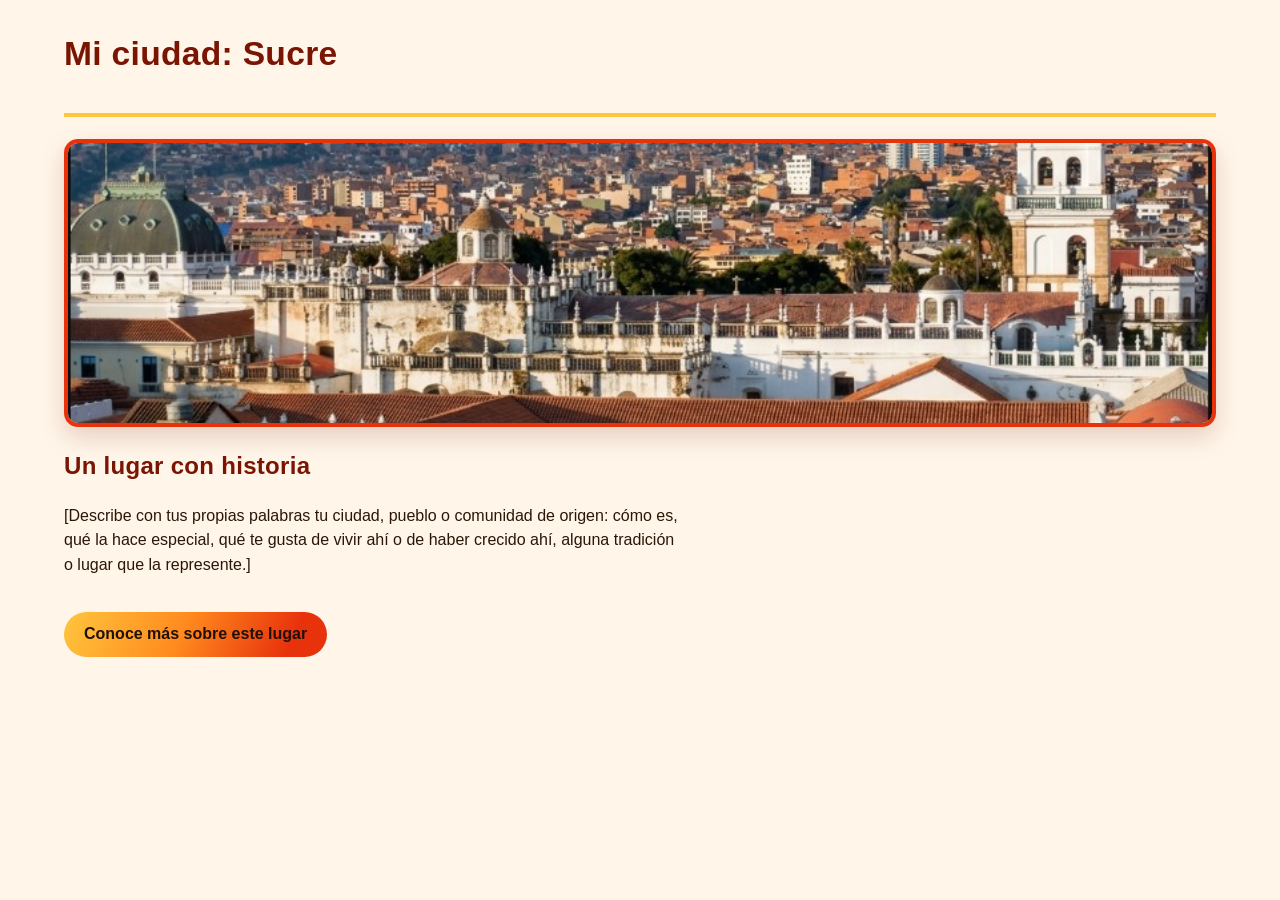
<file: ciudad.html>
<!DOCTYPE html>
<html lang="es">
<head>
  <meta charset="UTF-8">
  <meta name="viewport" content="width=device-width, initial-scale=1.0">
  <title>Mi ciudad | Fabian</title>
  <link rel="icon" type="image/svg+xml" href="imagenes/favicon.svg">
  <link rel="stylesheet" href="styles.css">
</head>
<body class="pagina-interna">

  <div class="encabezado-seccion">
    <h1>Mi ciudad: Sucre</h1>
  </div>

  <div class="ciudad-hero">
  <img src="Imagen 4.jpeg" alt="mi tierra donde naci">
  </div>

  <section class="bloque-texto">
    <h2>Un lugar con historia</h2>
    <p>
      [Describe con tus propias palabras tu ciudad, pueblo o comunidad de origen:
      cómo es, qué la hace especial, qué te gusta de vivir ahí o de haber crecido
      ahí, alguna tradición o lugar que la represente.]
    </p>
  </section>

  <p>
    <a class="enlace-externo" href="https://es.wikipedia.org/wiki/Sucre_(Bolivia)" target="_blank" rel="noopener">
      Conoce más sobre este lugar
    </a>
  </p>

</body>
</html>
</file>
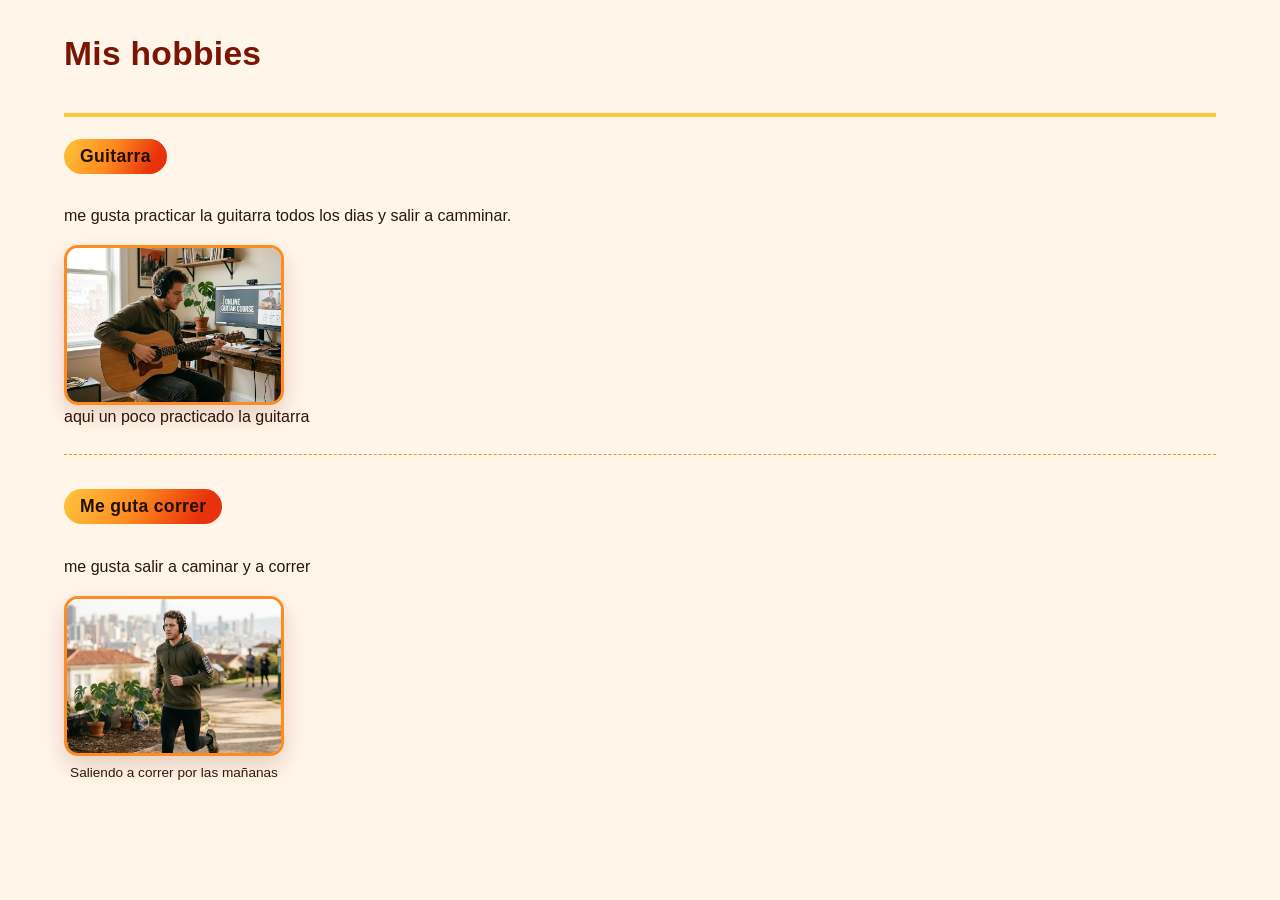
<file: hobbies.html>
<!DOCTYPE html>
<html lang="es">
<head>
  <meta charset="UTF-8">
  <meta name="viewport" content="width=device-width, initial-scale=1.0">
  <title>Mis hobbies | Fabian</title>
  <link rel="icon" type="image/svg+xml" href="imagenes/favicon.svg">
  <link rel="stylesheet" href="styles.css">
</head>
<body class="pagina-interna">

  <div class="encabezado-seccion">
    <h1>Mis hobbies</h1>
  </div>

  <section class="hobby">
    <h2>Guitarra</h2>
    <p>
      me gusta practicar la guitarra todos los dias y salir a camminar.
    </p>
    <div class="galeria-hobby">
      <figure>
        <img src="imagen 1.jpg" alt="">
        </div>
        <figcaption>aqui un poco practicado la guitarra</figcaption>
      </figure>
    </div>
  </section>

  <section class="hobby">
    <h2>Me guta correr</h2>
    <p>
      me gusta salir a caminar y a correr
    </p>
    <div class="galeria-hobby">
      <figure>
        <img src="Imagen 2.jpg" alt="Saliendo a correr">
        <figcaption>Saliendo a correr por las mañanas</figcaption>
      </figure>
     
    </div>
  </section>

</body>
</html>
</file>
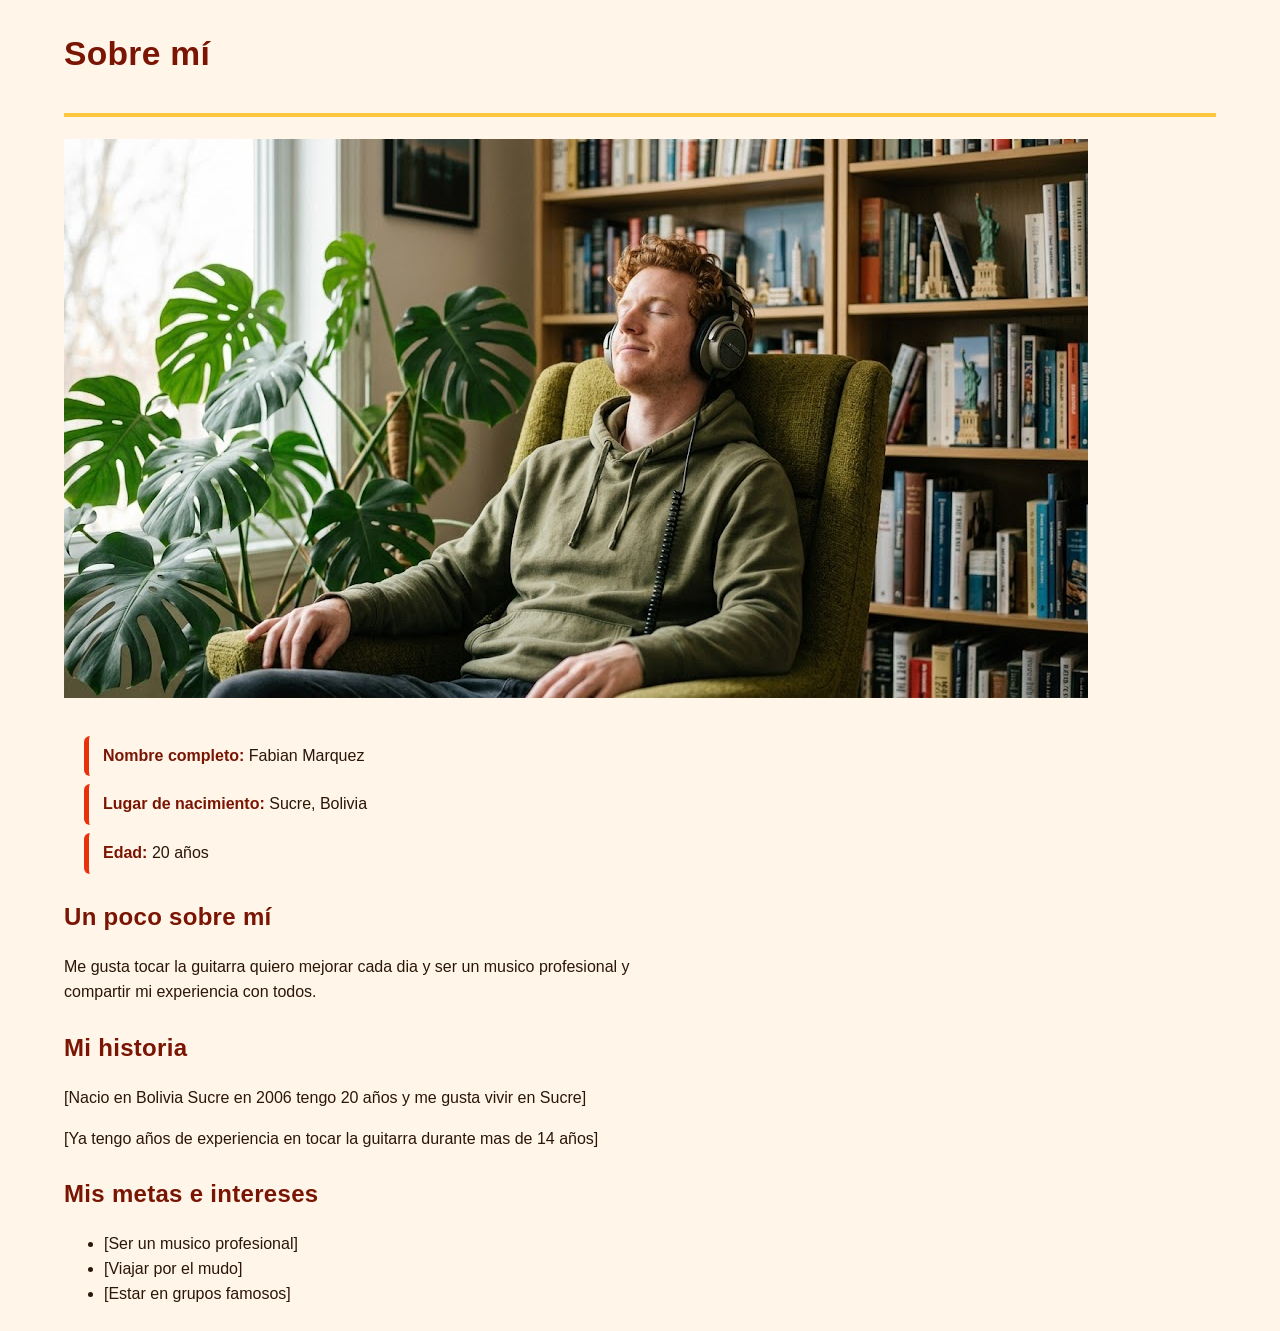
<file: sobre-mi.html>
<!DOCTYPE html>
<html lang="es">
<head>
  <meta charset="UTF-8">
  <meta name="viewport" content="width=device-width, initial-scale=1.0">
  <title>Sobre mí | Favian</title>
  <link rel="icon" type="image/svg+xml" href="imagenes/favicon.svg">
  <link rel="stylesheet" href="styles.css">
</head>
<body class="pagina-interna">

  <div class="encabezado-seccion">
    <h1>Sobre mí</h1>
  </div>

  <section class="perfil">
  <img src="Imagen 3.jpg" alt="">
    <div class="datos">
      <ul class="ficha-personal">
        <li><b>Nombre completo:</b> Fabian Marquez</li>
        <li><b>Lugar de nacimiento:</b> Sucre, Bolivia</li>
        <li><b>Edad:</b> 20 años</li>
      </ul>
    </div>
  </section>

  <section class="bloque-texto">
    <h2>Un poco sobre mí</h2>
    <p>
      Me gusta tocar la guitarra quiero mejorar cada dia 
      y ser un musico profesional y compartir mi experiencia 
      con todos.
    </p>
  </section>

  <section class="bloque-texto">
    <h2>Mi historia</h2>
    <p>
      [Nacio en Bolivia Sucre en 2006 tengo 20 años 
      y me gusta vivir en Sucre]
    </p>
    <p>
      [Ya tengo años de experiencia en tocar la guitarra
      durante mas de 14 años]
    </p>
  </section>

  <section class="bloque-texto">
    <h2>Mis metas e intereses</h2>
    <ul>
      <li>[Ser un musico profesional]</li>
      <li>[Viajar por el mudo]</li>
      <li>[Estar en grupos famosos]</li>
    </ul>
  </section>

 
</body>
</html>
</file>
<file: styles.css>
:root{
  --amarillo:      #FFC53D;
  --naranja:       #FF8A1E;
  --rojo:          #E8320C;
  --rojo-oscuro:   #7A1503;
  --carbon:        #201007;
  --carbon-suave:  #33190C;
  --crema:         #FFF6E9;
  --texto:         #2B1608;

  --gradiente-fuego: linear-gradient(115deg, var(--amarillo) 0%, var(--naranja) 45%, var(--rojo) 85%);
  --gradiente-fuego-inv: linear-gradient(115deg, var(--rojo) 0%, var(--naranja) 55%, var(--amarillo) 100%);

  --radio: 14px;
  --sombra: 0 10px 24px rgba(122, 21, 3, 0.18);
}

*{ box-sizing: border-box; }

html, body{
  margin: 0;
  padding: 0;
  background: var(--crema);
  color: var(--texto);
  font-family: 'Work Sans', 'Segoe UI', sans-serif;
  line-height: 1.55;
}

h1, h2, h3{
  font-family: 'Archivo Black', 'Arial Black', sans-serif;
  color: var(--rojo-oscuro);
  letter-spacing: 0.3px;
  margin-top: 0;
}

a{ color: var(--rojo); }

img{ max-width: 100%; display: block; }

.site-header{
  background: var(--gradiente-fuego);
  color: var(--carbon);
  padding: 34px 6vw 28px;
  display: flex;
  align-items: center;
  gap: 24px;
  flex-wrap: wrap;
}

.site-header .logo{
  width: 66px;
  height: 66px;
  flex-shrink: 0;
  filter: drop-shadow(0 4px 6px rgba(0,0,0,0.25));
}

.site-header .titulos{
  display: flex;
  flex-direction: column;
  gap: 4px;
}

.site-header .nombre-sitio{
  font-family: 'Archivo Black', sans-serif;
  font-size: clamp(1.6rem, 3vw, 2.4rem);
  color: var(--carbon);
  line-height: 1.05;
}

.site-header .bienvenida{
  font-size: 1rem;
  color: var(--carbon-suave);
  font-weight: 600;
  max-width: 46ch;
}

nav.menu-principal{
  background: var(--carbon);
  padding: 4px 6vw;
}

nav.menu-principal ul{
  list-style: none;
  display: flex;
  flex-wrap: wrap;
  gap: 6px;
  margin: 0;
  padding: 8px 0;
}

nav.menu-principal a{
  display: inline-block;
  color: var(--crema);
  text-decoration: none;
  font-weight: 600;
  padding: 10px 18px;
  border-radius: 999px;
  border: 1.5px solid transparent;
  transition: background-color 0.25s ease, color 0.25s ease, border-color 0.25s ease, transform 0.2s ease;
}

nav.menu-principal a:hover,
nav.menu-principal a:focus-visible{
  background: var(--gradiente-fuego);
  color: var(--carbon);
  border-color: var(--amarillo);
  transform: translateY(-2px);
}

.marco-contenido{
  padding: 26px 6vw 8px;
}

iframe#contenido{
  display: block;
  width: 100%;
  height: 78vh;
  min-height: 480px;
  border: 3px solid var(--rojo);
  border-radius: var(--radio);
  box-shadow: var(--sombra);
  background: var(--crema);
}

footer.site-footer{
  background: var(--gradiente-fuego-inv);
  color: var(--carbon);
  padding: 18px 6vw;
  margin-top: 28px;
  font-size: 0.92rem;
  display: flex;
  flex-wrap: wrap;
  gap: 6px 18px;
  justify-content: center;
  text-align: center;
  font-weight: 600;
}


body.pagina-interna{
  padding: 28px 5vw 0;
}

.encabezado-seccion{
  border-bottom: 4px solid var(--amarillo);
  padding-bottom: 10px;
  margin-bottom: 22px;
}

.encabezado-seccion h1{
  font-size: clamp(1.5rem, 4vw, 2.1rem);
}

.perfil{
  display: flex;
  gap: 28px;
  flex-wrap: wrap;
  align-items: flex-start;
  margin-bottom: 24px;
}

.perfil .foto{
  width: 200px;
  height: 200px;
  border-radius: var(--radio);
  object-fit: cover;
  border: 4px solid var(--amarillo);
  box-shadow: var(--sombra);
  flex-shrink: 0;
}

.perfil .datos{
  flex: 1;
  min-width: 240px;
}

.perfil .datos ul{
  padding-left: 20px;
}

.ficha-personal{
  list-style: none;
  padding: 0;
  margin: 10px 0 0;
  display: grid;
  gap: 8px;
}

.ficha-personal li{
  background: var(--crema);
  border-left: 5px solid var(--rojo);
  padding: 8px 14px;
  border-radius: 6px;
}

.ficha-personal b{ color: var(--rojo-oscuro); }

.bloque-texto{
  max-width: 70ch;
  margin-bottom: 24px;
}

.hobby{
  margin-bottom: 34px;
  padding-bottom: 24px;
  border-bottom: 1px dashed var(--naranja);
}

.hobby:last-of-type{ border-bottom: none; }

.hobby h2{
  display: inline-block;
  background: var(--gradiente-fuego);
  color: var(--carbon);
  padding: 4px 16px;
  border-radius: 999px;
  font-size: 1.1rem;
}

.galeria-hobby{
  display: flex;
  gap: 16px;
  flex-wrap: wrap;
  margin-top: 14px;
}

.galeria-hobby figure{
  margin: 0;
  width: 220px;
}

.galeria-hobby img{
  width: 100%;
  height: 160px;
  object-fit: cover;
  border-radius: var(--radio);
  border: 3px solid var(--naranja);
  box-shadow: var(--sombra);
}

.galeria-hobby figcaption{
  font-size: 0.85rem;
  color: var(--carbon-suave);
  text-align: center;
  margin-top: 6px;
}

.ciudad-hero{
  border-radius: var(--radio);
  overflow: hidden;
  border: 4px solid var(--rojo);
  box-shadow: var(--sombra);
  margin-bottom: 20px;
}

.ciudad-hero img{
  width: 100%;
  height: 280px;
  object-fit: cover;
}

.enlace-externo{
  display: inline-block;
  margin-top: 10px;
  padding: 10px 20px;
  background: var(--gradiente-fuego);
  color: var(--carbon);
  text-decoration: none;
  font-weight: 700;
  border-radius: 999px;
  transition: transform 0.2s ease, box-shadow 0.2s ease;
}

.enlace-externo:hover{
  transform: translateY(-2px);
  box-shadow: var(--sombra);
}

.placeholder-img{
  display: flex;
  align-items: center;
  justify-content: center;
  text-align: center;
  background: repeating-linear-gradient(45deg, #FFE3B3, #FFE3B3 12px, #FFD08A 12px, #FFD08A 24px);
  color: var(--rojo-oscuro);
  font-weight: 700;
  font-size: 0.85rem;
  padding: 10px;
}

@media (max-width: 640px){
  .site-header{ padding: 24px 5vw; }
  nav.menu-principal ul{ justify-content: center; }
  iframe#contenido{ height: 68vh; }
  .perfil{ flex-direction: column; align-items: center; text-align: center; }
}
</file>
